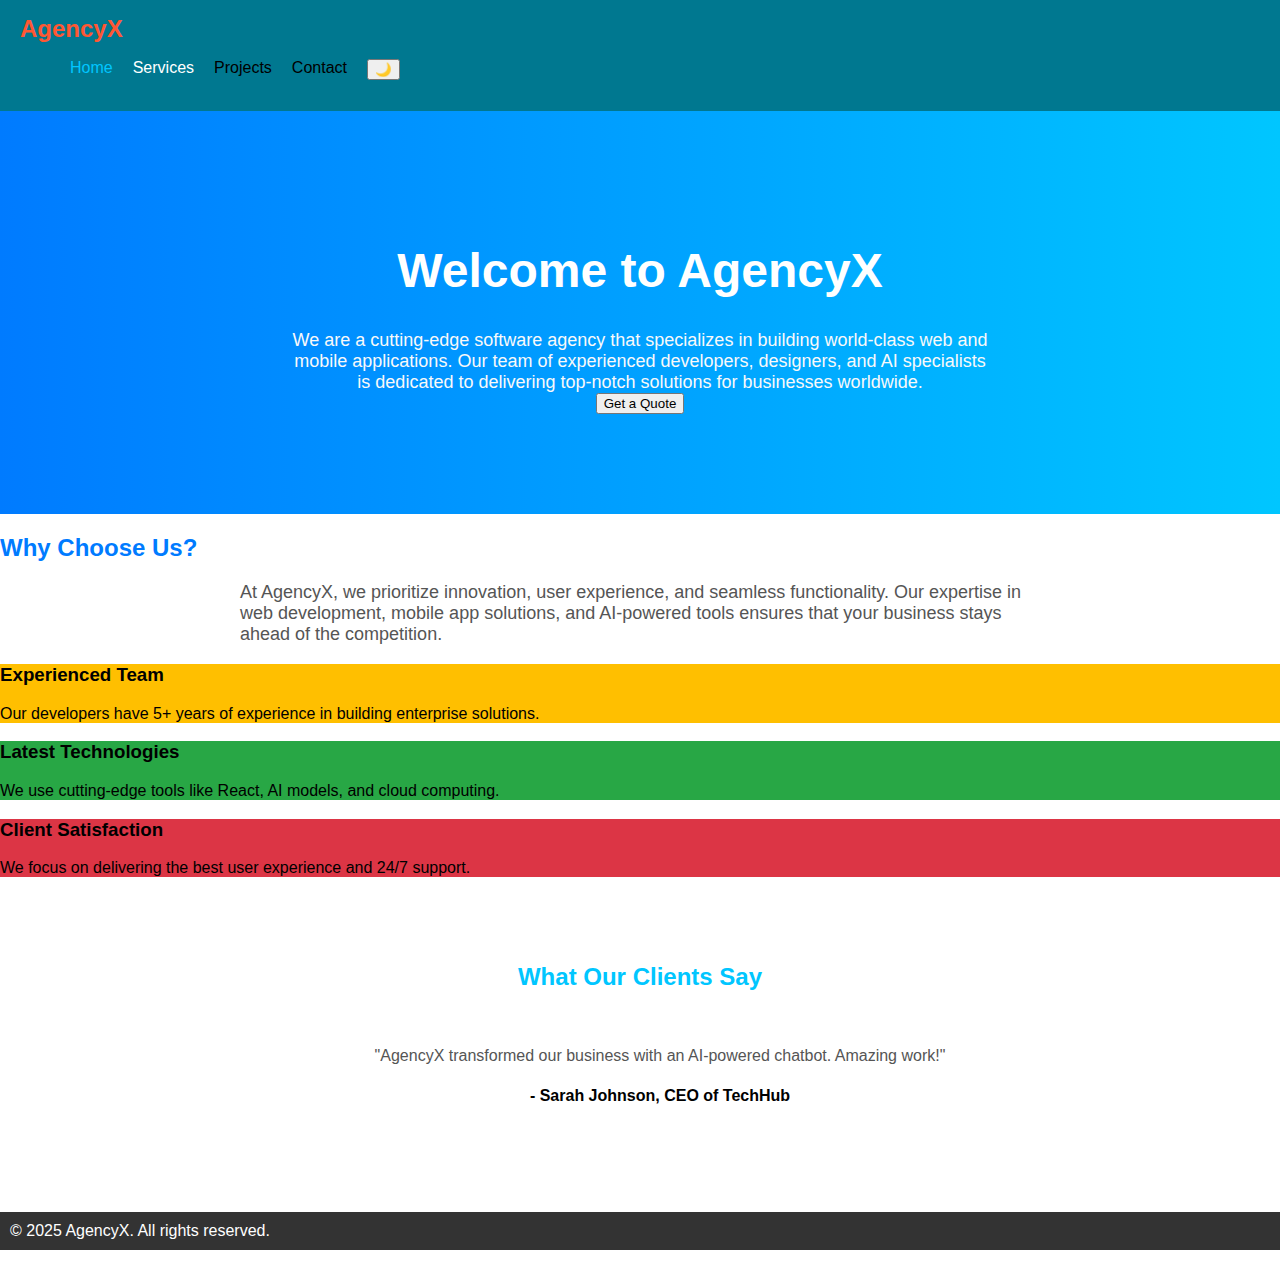
<file: index.html>
<!DOCTYPE html>
<html lang="en">
<head>
    <meta charset="UTF-8">
    <meta name="viewport" content="width=device-width, initial-scale=1.0">
    <title>Welcome to AgencyX | Software Solutions</title>
    <link rel="stylesheet" href="style.css">
    <script defer src="script.js"></script>
</head>
<body>
    <header>
        <nav>
            <div class="logo" style="color: #ff5733; font-weight: bold; font-size: 24px;">AgencyX</div>
            <ul class="nav-links">
                <li><a href="index.html" class="active" style="color: #00c6ff;">Home</a></li>
                <li><a href="services.html" style="color: #00000;">Services</a></li>
                <li><a href="projects.html" style="color: #000;">Projects</a></li>
                <li><a href="contact.html" style="color: #000;">Contact</a></li>
                <li><button id="theme-toggle">🌙</button></li>
            </ul>
        </nav>
    </header>

    <section class="hero">
        <h1 style="color: #fff;">Welcome to AgencyX</h1>
        <p style="font-size: 18px; max-width: 700px; margin: 0 auto; color: #f8f9fa;">
            We are a cutting-edge software agency that specializes in building world-class web and mobile applications. 
            Our team of experienced developers, designers, and AI specialists is dedicated to delivering top-notch solutions for businesses worldwide.
        </p>
        <button class="cta-btn">Get a Quote</button>
    </section>

    <section class="about-us">
        <h2 style="color: #007bff;">Why Choose Us?</h2>
        <p style="font-size: 18px; color: #555; max-width: 800px; margin: auto;">
            At AgencyX, we prioritize innovation, user experience, and seamless functionality. 
            Our expertise in web development, mobile app solutions, and AI-powered tools ensures that your business stays ahead of the competition.
        </p>
        <div class="about-features">
            <div class="feature-box" style="background: #ffbf00;">
                <h3>Experienced Team</h3>
                <p>Our developers have 5+ years of experience in building enterprise solutions.</p>
            </div>
            <div class="feature-box" style="background: #28a745;">
                <h3>Latest Technologies</h3>
                <p>We use cutting-edge tools like React, AI models, and cloud computing.</p>
            </div>
            <div class="feature-box" style="background: #dc3545;">
                <h3>Client Satisfaction</h3>
                <p>We focus on delivering the best user experience and 24/7 support.</p>
            </div>
        </div>
    </section>

    <section class="testimonials">
        <h2 style="color: #00c6ff;">What Our Clients Say</h2>
        <div class="testimonial-slider">
            <div class="testimonial">
                <p style="color: #555;">"AgencyX transformed our business with an AI-powered chatbot. Amazing work!"</p>
                <h4>- Sarah Johnson, CEO of TechHub</h4>
            </div>
            <div class="testimonial">
                <p style="color: #555;">"Their mobile app development services exceeded our expectations. Highly recommended!"</p>
                <h4>- Michael Smith, Startup Founder</h4>
            </div>
        </div>
    </section>

    <footer>
        <p style="color: #fff; background: #333; padding: 10px;">&copy; 2025 AgencyX. All rights reserved.</p>
    </footer>
</body>
</html>
</file>
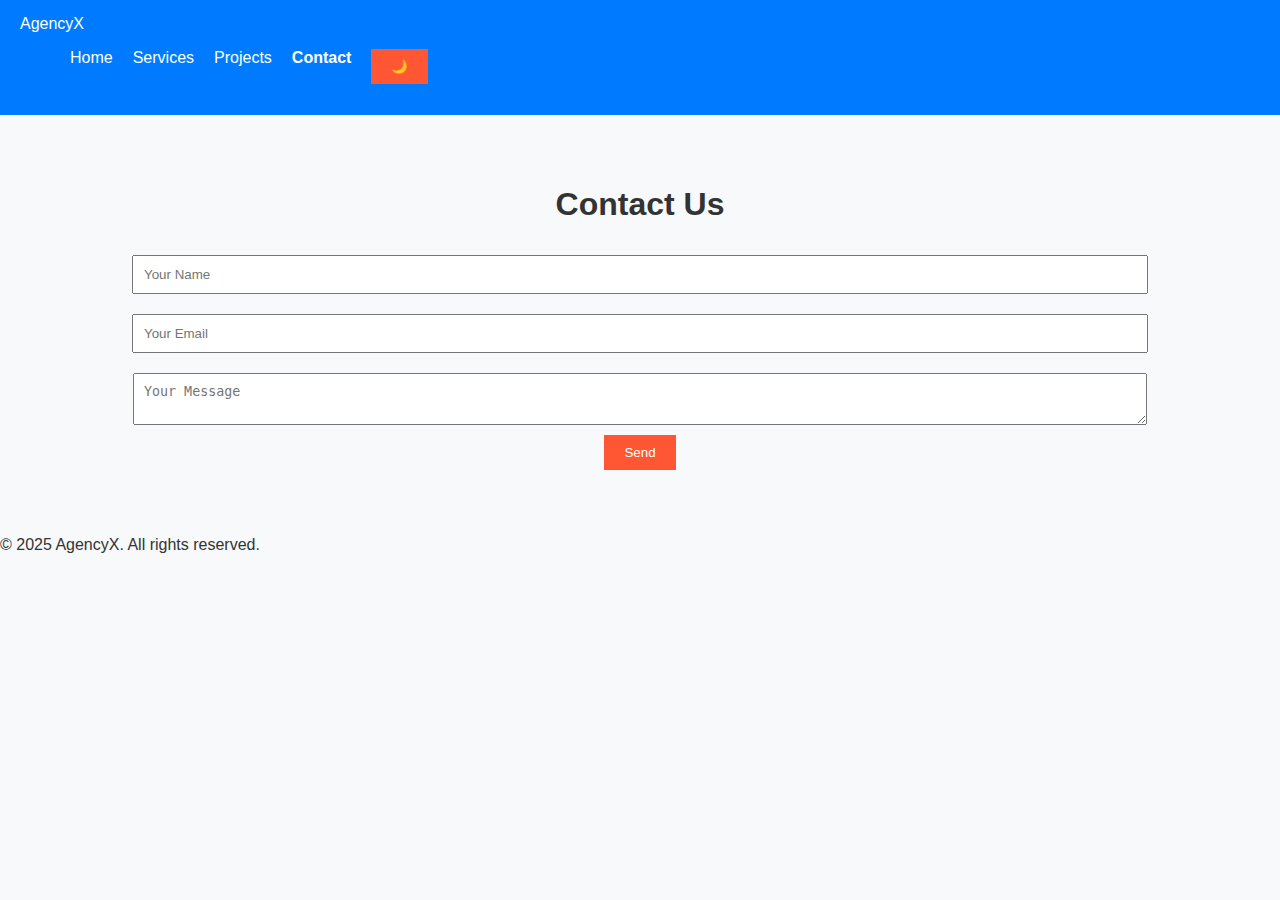
<file: contact.html>
<!DOCTYPE html>
<html lang="en">
<head>
    <meta charset="UTF-8">
    <meta name="viewport" content="width=device-width, initial-scale=1.0">
    <title>Contact Us | Software Agency</title>
    <link rel="stylesheet" href="style.css">
    <link rel="stylesheet" href="common.css">
    <script defer src="script.js"></script>
</head>
<body>
    <header>
        <nav>
            <div class="logo">AgencyX</div>
            <ul class="nav-links">
                <li><a href="index.html">Home</a></li>
                <li><a href="services.html">Services</a></li>
                <li><a href="projects.html">Projects</a></li>
                <li><a href="contact.html" class="active">Contact</a></li>
                <li><button id="theme-toggle">🌙</button></li>
            </ul>
        </nav>
    </header>

    <section class="contact">
        <h1>Contact Us</h1>
        <form>
            <input type="text" placeholder="Your Name" required>
            <input type="email" placeholder="Your Email" required>
            <textarea placeholder="Your Message" required></textarea>
            <button type="submit">Send</button>
        </form>
    </section>

    <footer>
        <p>&copy; 2025 AgencyX. All rights reserved.</p>
    </footer>
</body>
</html>
</file>
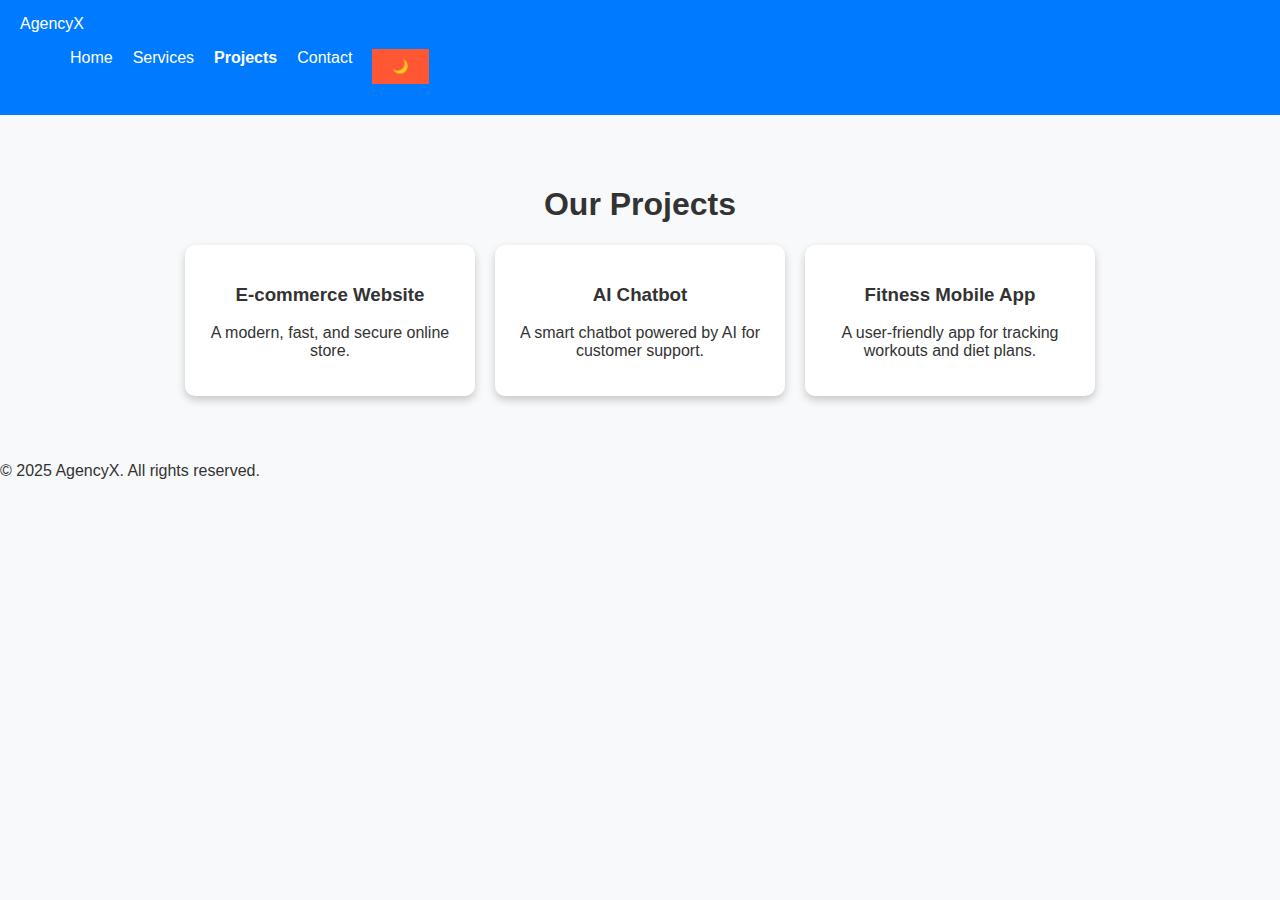
<file: projects.html>
<!DOCTYPE html>
<html lang="en">
<head>
    <meta charset="UTF-8">
    <meta name="viewport" content="width=device-width, initial-scale=1.0">
    <title>Our Projects | Software Agency</title>
    <link rel="stylesheet" href="style.css">
    <link rel="stylesheet" href="common.css">
    <script defer src="script.js"></script>
</head>
<body>
    <header>
        <nav>
            <div class="logo">AgencyX</div>
            <ul class="nav-links">
                <li><a href="index.html">Home</a></li>
                <li><a href="services.html">Services</a></li>
                <li><a href="projects.html" class="active">Projects</a></li>
                <li><a href="contact.html">Contact</a></li>
                <li><button id="theme-toggle">🌙</button></li>
            </ul>
        </nav>
    </header>

    <section class="projects">
        <h1>Our Projects</h1>
        <div class="project-gallery">
            <div class="project-card">
                <h3>E-commerce Website</h3>
                <p>A modern, fast, and secure online store.</p>
            </div>
            <div class="project-card">
                <h3>AI Chatbot</h3>
                <p>A smart chatbot powered by AI for customer support.</p>
            </div>
            <div class="project-card">
                <h3>Fitness Mobile App</h3>
                <p>A user-friendly app for tracking workouts and diet plans.</p>
            </div>
        </div>
    </section>

    <footer>
        <p>&copy; 2025 AgencyX. All rights reserved.</p>
    </footer>
</body>
</html>
</file>
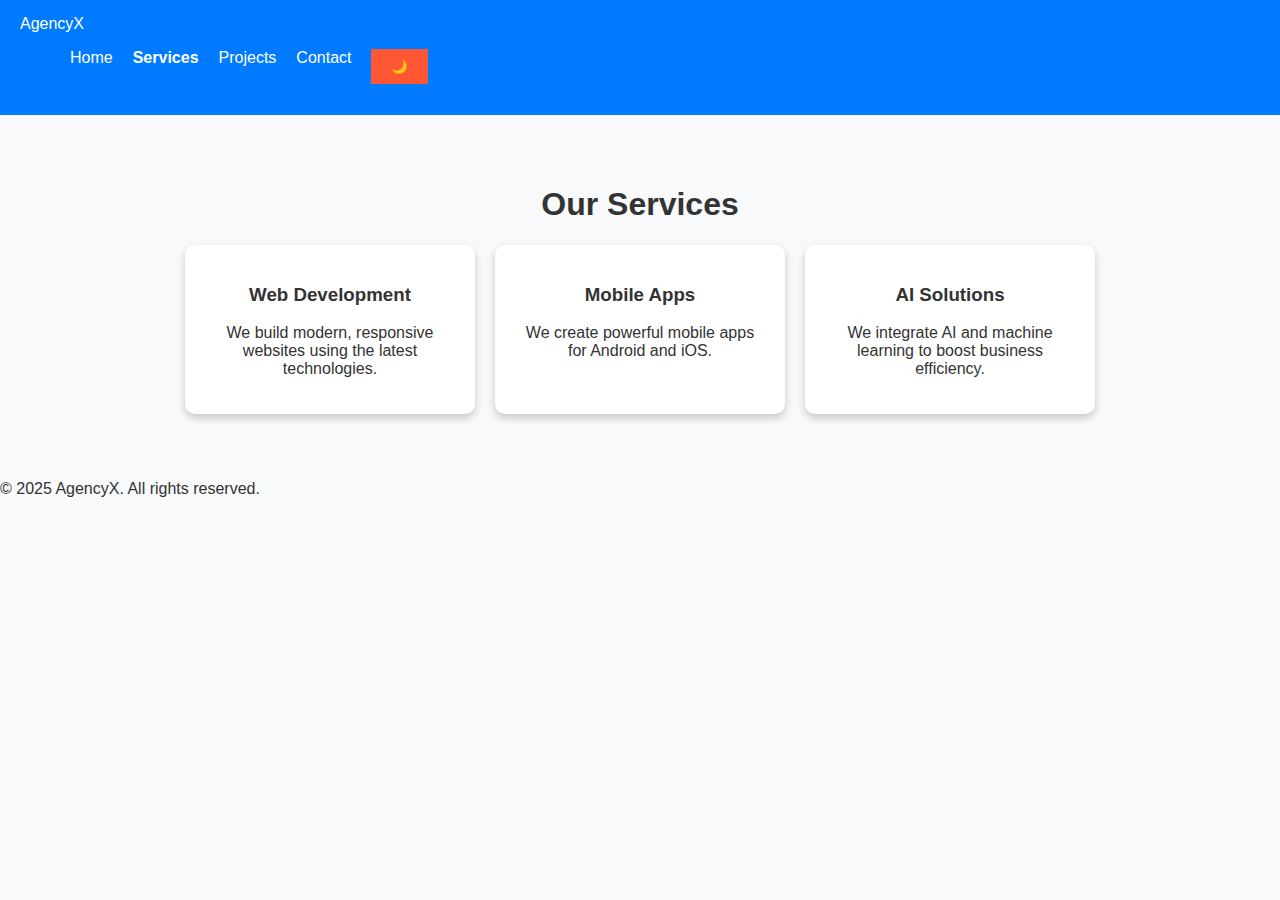
<file: services.html>
<!DOCTYPE html>
<html lang="en">
<head>
    <meta charset="UTF-8">
    <meta name="viewport" content="width=device-width, initial-scale=1.0">
    <title>Our Services | Software Agency</title>
    <link rel="stylesheet" href="style.css">
    <link rel="stylesheet" href="common.css">
    <script defer src="script.js"></script>
</head>
<body>
    <header>
        <nav>
            <div class="logo">AgencyX</div>
            <ul class="nav-links">
                <li><a href="index.html">Home</a></li>
                <li><a href="services.html" class="active">Services</a></li>
                <li><a href="projects.html">Projects</a></li>
                <li><a href="contact.html">Contact</a></li>
                <li><button id="theme-toggle">🌙</button></li>
            </ul>
        </nav>
    </header>

    <section class="services">
        <h1>Our Services</h1>
        <div class="service-cards">
            <div class="card">
                <h3>Web Development</h3>
                <p>We build modern, responsive websites using the latest technologies.</p>
            </div>
            <div class="card">
                <h3>Mobile Apps</h3>
                <p>We create powerful mobile apps for Android and iOS.</p>
            </div>
            <div class="card">
                <h3>AI Solutions</h3>
                <p>We integrate AI and machine learning to boost business efficiency.</p>
            </div>
        </div>
    </section>

    <footer>
        <p>&copy; 2025 AgencyX. All rights reserved.</p>
    </footer>
</body>
</html>
</file>
<file: style.css>
/* Global Styles */
body {
    font-family: Arial, sans-serif;
    margin: 0;
    padding: 0;
    transition: background 0.3s, color 0.3s;
}

/* Dark Mode */
.dark-mode {
    background: #222;
    color: #fff;
}

header {
    display: flex;
    justify-content: space-between;
    align-items: center;
    padding: 15px 20px;
    background: #007890;
    color: white;
}

.nav-links {
    list-style: none;
    display: flex;
}

.nav-links li {
    margin: 0 10px;
}

.nav-links a {
    text-decoration: none;
    color: white;
}

.hero {
    text-align: center;
    padding: 100px 20px;
    background: linear-gradient(to right, #007bff, #00c6ff);
    color: white;
}

.hero h1 {
    font-size: 3em;
    animation: fadeIn 2s ease-in-out;
}

.btn {
    background: #ff5733;
    color: white;
    padding: 10px 20px;
    text-decoration: none;
    border-radius: 5px;
}

.testimonials {
    text-align: center;
    padding: 50px 20px;
}

.testimonial-slider {
    display: flex;
    overflow: hidden;
    animation: slide 6s infinite;
}

.testimonial {
    flex: 1;
    padding: 20px;
    min-width: 100%;
}

/* Animations */
@keyframes slide {
    0%, 100% { transform: translateX(0); }
    33% { transform: translateX(-100%); }
    66% { transform: translateX(-200%); }
}
</file>
<file: common.css>
/* Global Styles */
body {
    font-family: 'Arial', sans-serif;
    margin: 0;
    padding: 0;
    background: #f8f9fa;
    color: #333;
}

/* Dark Mode */
.dark-mode {
    background: #222;
    color: #fff;
}

/* Navbar */
header {
    display: flex;
    justify-content: space-between;
    align-items: center;
    background: #007bff;
    padding: 15px 20px;
    color: white;
}

.nav-links {
    list-style: none;
    display: flex;
}

.nav-links li {
    margin: 0 10px;
}

.nav-links a {
    text-decoration: none;
    color: white;
}

.active {
    font-weight: bold;
    text-decoration: underline;
}

/* Hero Section */
.hero {
    text-align: center;
    padding: 100px 20px;
    background: linear-gradient(to right, #007bff, #00c6ff);
    color: white;
}

/* Services & Projects */
.services, .projects, .contact {
    text-align: center;
    padding: 50px 20px;
}

.service-cards, .project-gallery {
    display: flex;
    justify-content: center;
    gap: 20px;
    flex-wrap: wrap;
}

.card, .project-card {
    background: white;
    padding: 20px;
    border-radius: 10px;
    box-shadow: 0 4px 8px rgba(0, 0, 0, 0.2);
    width: 250px;
    transition: 0.3s;
}

.card:hover, .project-card:hover {
    transform: translateY(-5px);
}

/* Contact Form */
form {
    display: flex;
    flex-direction: column;
    align-items: center;
}

input, textarea {
    width: 80%;
    margin: 10px 0;
    padding: 10px;
}

button {
    padding: 10px 20px;
    background: #ff5733;
    color: white;
    border: none;
    cursor: pointer;
}
</file>
